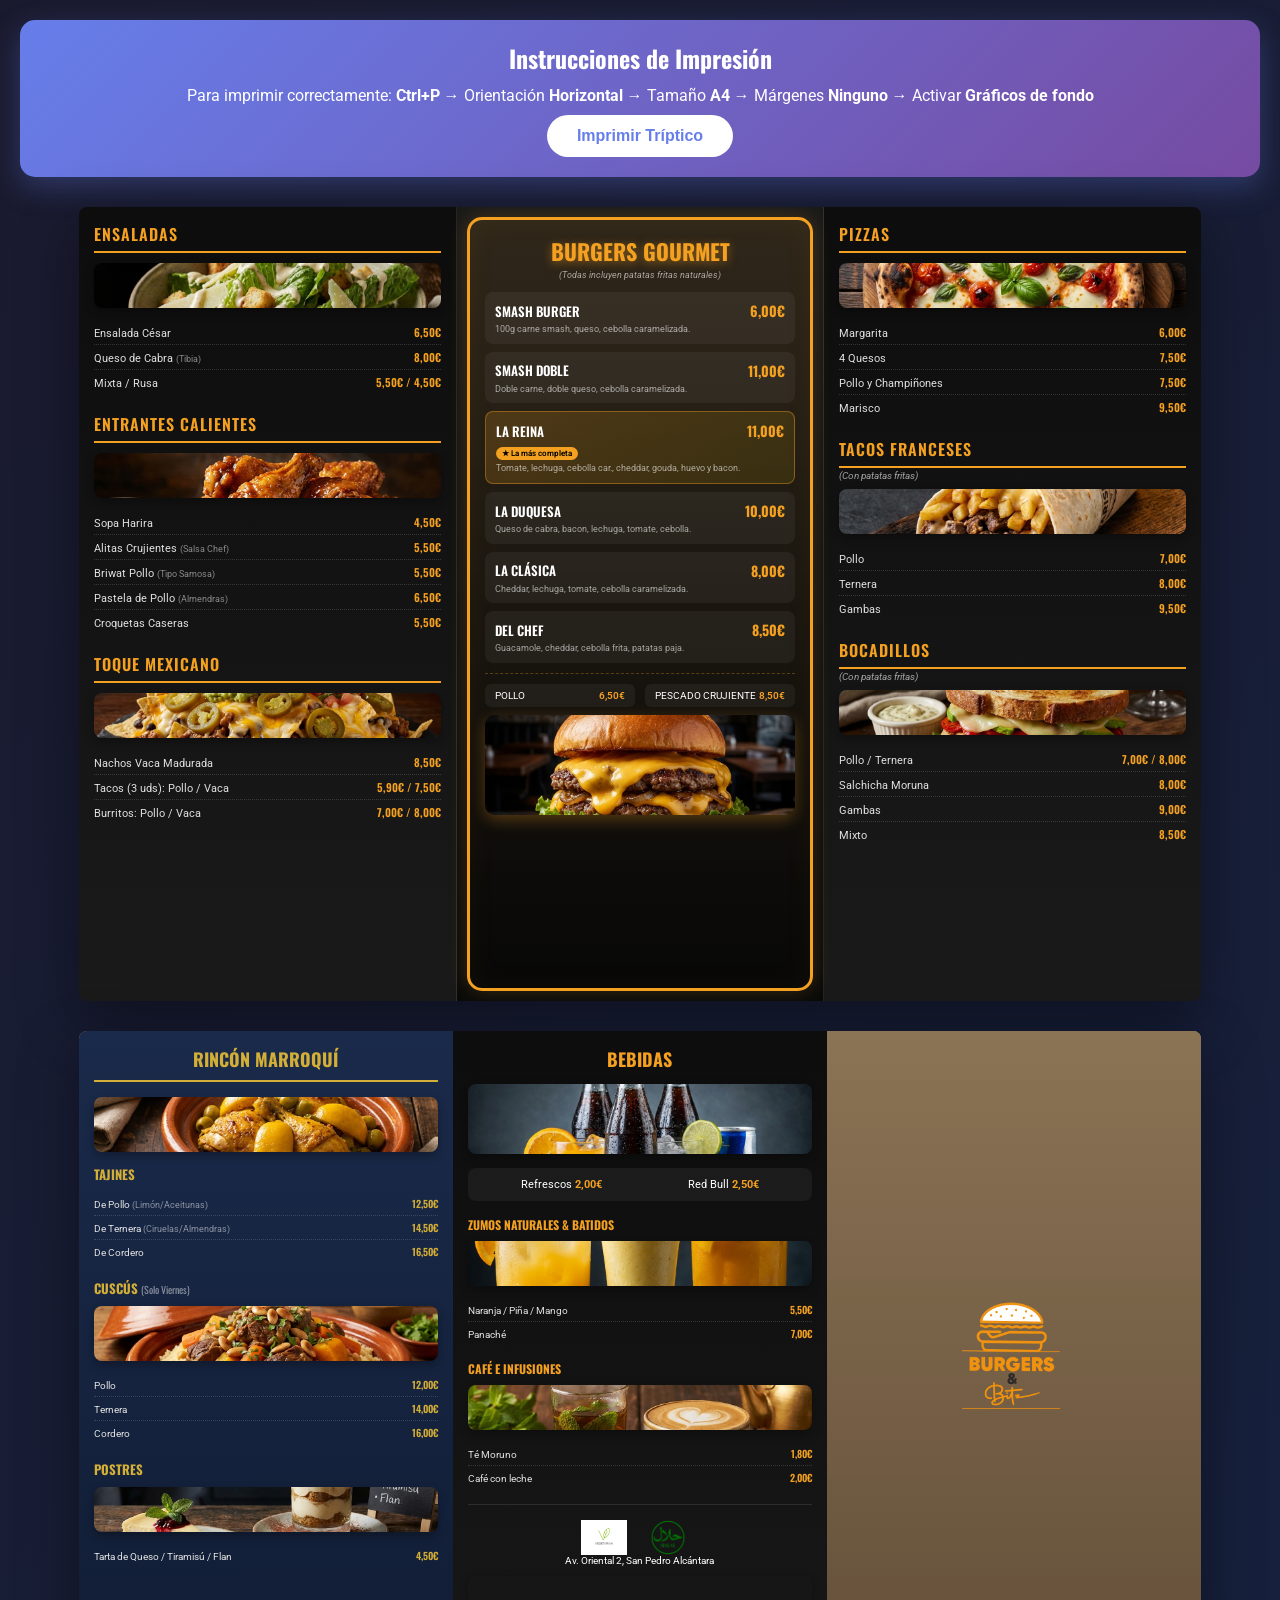
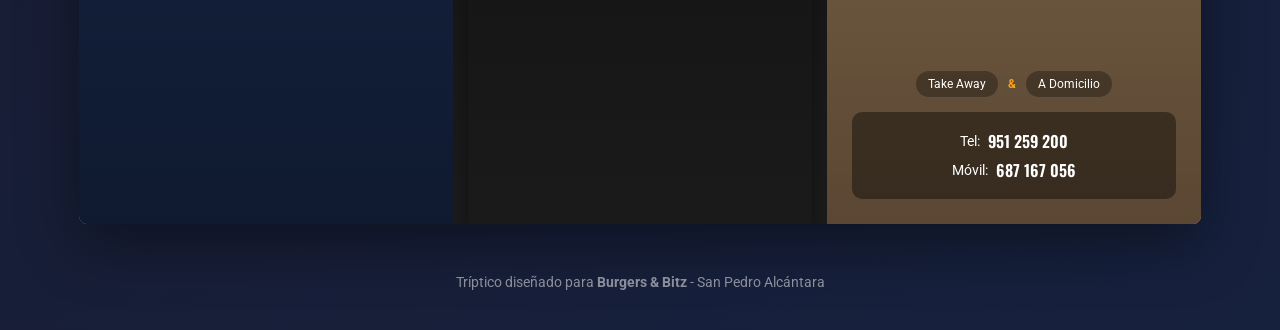
<file: index.html>
<!DOCTYPE html>
<html lang="es">

<head>
    <meta charset="UTF-8">
    <meta name="viewport" content="width=device-width, initial-scale=1.0">
    <title>Tríptico - Burgers & Bitz</title>
    <link rel="stylesheet" href="styles.css">
    <link
        href="https://fonts.googleapis.com/css2?family=Oswald:wght@400;500;600;700&family=Roboto:wght@300;400;500;700&display=swap"
        rel="stylesheet">
</head>

<body>
    <div class="print-instructions">
        <h2>Instrucciones de Impresión</h2>
        <p>Para imprimir correctamente: <strong>Ctrl+P</strong> → Orientación <strong>Horizontal</strong> → Tamaño
            <strong>A4</strong> → Márgenes <strong>Ninguno</strong> → Activar <strong>Gráficos de fondo</strong>
        </p>
        <button onclick="window.print()">Imprimir Tríptico</button>
    </div>

    <!-- ============================================ -->
    <!-- CARA A - INTERIOR (Fondo Negro) -->
    <!-- ============================================ -->
    <div class="triptico cara-a">
        <!-- Panel Izquierdo -->
        <div class="panel panel-izquierdo">
            <div class="seccion">
                <h2>ENSALADAS</h2>
                <img src="img/ensalada.png" alt="Ensaladas" class="img-seccion">
                <div class="menu-item">
                    <span class="nombre">Ensalada César</span>
                    <span class="precio">6,50€</span>
                </div>
                <div class="menu-item">
                    <span class="nombre">Queso de Cabra <small>(Tibia)</small></span>
                    <span class="precio">8,00€</span>
                </div>
                <div class="menu-item">
                    <span class="nombre">Mixta / Rusa</span>
                    <span class="precio">5,50€ / 4,50€</span>
                </div>
            </div>

            <div class="seccion">
                <h2>ENTRANTES CALIENTES</h2>
                <img src="img/entrantes.png" alt="Entrantes" class="img-seccion">
                <div class="menu-item">
                    <span class="nombre">Sopa Harira</span>
                    <span class="precio">4,50€</span>
                </div>
                <div class="menu-item">
                    <span class="nombre">Alitas Crujientes <small>(Salsa Chef)</small></span>
                    <span class="precio">5,50€</span>
                </div>
                <div class="menu-item">
                    <span class="nombre">Briwat Pollo <small>(Tipo Samosa)</small></span>
                    <span class="precio">5,50€</span>
                </div>
                <div class="menu-item">
                    <span class="nombre">Pastela de Pollo <small>(Almendras)</small></span>
                    <span class="precio">6,50€</span>
                </div>
                <div class="menu-item">
                    <span class="nombre">Croquetas Caseras</span>
                    <span class="precio">5,50€</span>
                </div>
            </div>

            <div class="seccion">
                <h2>TOQUE MEXICANO</h2>
                <img src="img/nachos.png" alt="Nachos" class="img-seccion">
                <div class="menu-item">
                    <span class="nombre">Nachos Vaca Madurada</span>
                    <span class="precio">8,50€</span>
                </div>
                <div class="menu-item">
                    <span class="nombre">Tacos (3 uds): Pollo / Vaca</span>
                    <span class="precio">5,90€ / 7,50€</span>
                </div>
                <div class="menu-item">
                    <span class="nombre">Burritos: Pollo / Vaca</span>
                    <span class="precio">7,00€ / 8,00€</span>
                </div>
            </div>
        </div>

        <!-- Panel Central - BURGERS -->
        <div class="panel panel-central">
            <div class="marco-burgers">
                <h2 class="titulo-burgers">BURGERS GOURMET</h2>
                <p class="subtitulo">(Todas incluyen patatas fritas naturales)</p>

                <div class="burger-item">
                    <div class="burger-header">
                        <span class="burger-nombre">SMASH BURGER</span>
                        <span class="burger-precio">6,00€</span>
                    </div>
                    <p class="burger-desc">100g carne smash, queso, cebolla caramelizada.</p>
                </div>

                <div class="burger-item destacada">
                    <div class="burger-header">
                        <span class="burger-nombre">SMASH DOBLE</span>
                        <span class="burger-precio">11,00€</span>
                    </div>
                    <p class="burger-desc">Doble carne, doble queso, cebolla caramelizada.</p>
                </div>

                <div class="burger-item estrella">
                    <div class="burger-header">
                        <span class="burger-nombre">LA REINA</span>
                        <span class="burger-precio">11,00€</span>
                    </div>
                    <span class="etiqueta">★ La más completa</span>
                    <p class="burger-desc">Tomate, lechuga, cebolla car., cheddar, gouda, huevo y bacon.</p>
                </div>

                <div class="burger-item">
                    <div class="burger-header">
                        <span class="burger-nombre">LA DUQUESA</span>
                        <span class="burger-precio">10,00€</span>
                    </div>
                    <p class="burger-desc">Queso de cabra, bacon, lechuga, tomate, cebolla.</p>
                </div>

                <div class="burger-item">
                    <div class="burger-header">
                        <span class="burger-nombre">LA CLÁSICA</span>
                        <span class="burger-precio">8,00€</span>
                    </div>
                    <p class="burger-desc">Cheddar, lechuga, tomate, cebolla caramelizada.</p>
                </div>

                <div class="burger-item">
                    <div class="burger-header">
                        <span class="burger-nombre">DEL CHEF</span>
                        <span class="burger-precio">8,50€</span>
                    </div>
                    <p class="burger-desc">Guacamole, cheddar, cebolla frita, patatas paja.</p>
                </div>

                <div class="burger-alternativas">
                    <div class="alt-item">
                        <span>POLLO</span>
                        <span>6,50€</span>
                    </div>
                    <div class="alt-item">
                        <span>PESCADO CRUJIENTE</span>
                        <span>8,50€</span>
                    </div>
                </div>

                <img src="img/burger.png" alt="Burger Gourmet" class="img-burger-central">
            </div>
        </div>

        <!-- Panel Derecho -->
        <div class="panel panel-derecho">
            <div class="seccion">
                <h2>PIZZAS</h2>
                <img src="img/pizza.png" alt="Pizza" class="img-seccion">
                <div class="menu-item">
                    <span class="nombre">Margarita</span>
                    <span class="precio">6,00€</span>
                </div>
                <div class="menu-item">
                    <span class="nombre">4 Quesos</span>
                    <span class="precio">7,50€</span>
                </div>
                <div class="menu-item">
                    <span class="nombre">Pollo y Champiñones</span>
                    <span class="precio">7,50€</span>
                </div>
                <div class="menu-item">
                    <span class="nombre">Marisco</span>
                    <span class="precio">9,50€</span>
                </div>
            </div>

            <div class="seccion">
                <h2>TACOS FRANCESES</h2>
                <p class="nota-seccion">(Con patatas fritas)</p>
                <img src="img/tacos.png" alt="Tacos Franceses" class="img-seccion">
                <div class="menu-item">
                    <span class="nombre">Pollo</span>
                    <span class="precio">7,00€</span>
                </div>
                <div class="menu-item">
                    <span class="nombre">Ternera</span>
                    <span class="precio">8,00€</span>
                </div>
                <div class="menu-item">
                    <span class="nombre">Gambas</span>
                    <span class="precio">9,50€</span>
                </div>
            </div>

            <div class="seccion">
                <h2>BOCADILLOS</h2>
                <p class="nota-seccion">(Con patatas fritas)</p>
                <img src="img/bocadillo.png" alt="Bocadillos" class="img-seccion">
                <div class="menu-item">
                    <span class="nombre">Pollo / Ternera</span>
                    <span class="precio">7,00€ / 8,00€</span>
                </div>
                <div class="menu-item">
                    <span class="nombre">Salchicha Moruna</span>
                    <span class="precio">8,00€</span>
                </div>
                <div class="menu-item">
                    <span class="nombre">Gambas</span>
                    <span class="precio">9,00€</span>
                </div>
                <div class="menu-item">
                    <span class="nombre">Mixto</span>
                    <span class="precio">8,50€</span>
                </div>
            </div>
        </div>
    </div>

    <!-- ============================================ -->
    <!-- CARA B - EXTERIOR (Fondo Madera/Mixto) -->
    <!-- ============================================ -->
    <div class="triptico cara-b">
        <!-- Pala de Cierre (Izquierda) - Rincón Marroquí -->
        <div class="panel panel-pala">
            <div class="contenido-marroqui">
                <h2>RINCÓN MARROQUÍ</h2>
                <img src="img/tajine.png" alt="Tajine" class="img-seccion img-marroqui">

                <div class="seccion-tajines">
                    <h3>TAJINES</h3>
                    <div class="menu-item">
                        <span class="nombre">De Pollo <small>(Limón/Aceitunas)</small></span>
                        <span class="precio">12,50€</span>
                    </div>
                    <div class="menu-item">
                        <span class="nombre">De Ternera <small>(Ciruelas/Almendras)</small></span>
                        <span class="precio">14,50€</span>
                    </div>
                    <div class="menu-item">
                        <span class="nombre">De Cordero</span>
                        <span class="precio">16,50€</span>
                    </div>
                </div>

                <div class="seccion-cuscus">
                    <h3>CUSCÚS <span class="dia">(Solo Viernes)</span></h3>
                    <img src="img/cuscus.png" alt="Cuscús" class="img-seccion img-marroqui">
                    <div class="menu-item">
                        <span class="nombre">Pollo</span>
                        <span class="precio">12,00€</span>
                    </div>
                    <div class="menu-item">
                        <span class="nombre">Ternera</span>
                        <span class="precio">14,00€</span>
                    </div>
                    <div class="menu-item">
                        <span class="nombre">Cordero</span>
                        <span class="precio">16,00€</span>
                    </div>
                </div>

                <div class="seccion-postres">
                    <h3>POSTRES</h3>
                    <img src="img/postres.png" alt="Postres" class="img-seccion">
                    <div class="menu-item">
                        <span class="nombre">Tarta de Queso / Tiramisú / Flan</span>
                        <span class="precio">4,50€</span>
                    </div>
                </div>
            </div>
        </div>

        <!-- Dorso (Centro) - Bebidas e Info -->
        <div class="panel panel-dorso">
            <div class="contenido-bebidas">
                <h2>BEBIDAS</h2>
                <img src="img/refrescos.png" alt="Refrescos" class="img-seccion img-bebidas">
                <div class="bebidas-basicas">
                    <span>Refrescos <strong>2,00€</strong></span>
                    <span>Red Bull <strong>2,50€</strong></span>
                </div>

                <div class="seccion-zumos">
                    <h3>ZUMOS NATURALES & BATIDOS</h3>
                    <img src="img/zumos.png" alt="Zumos" class="img-seccion">
                    <div class="menu-item">
                        <span class="nombre">Naranja / Piña / Mango</span>
                        <span class="precio">5,50€</span>
                    </div>
                    <div class="menu-item">
                        <span class="nombre">Panaché</span>
                        <span class="precio">7,00€</span>
                    </div>
                </div>

                <div class="seccion-cafe">
                    <h3>CAFÉ E INFUSIONES</h3>
                    <img src="img/cafe.png" alt="Café" class="img-seccion">
                    <div class="menu-item">
                        <span class="nombre">Té Moruno</span>
                        <span class="precio">1,80€</span>
                    </div>
                    <div class="menu-item">
                        <span class="nombre">Café con leche</span>
                        <span class="precio">2,00€</span>
                    </div>
                </div>

                <div class="info-contacto">
                    <!-- Badges arriba -->
                    <div class="badges">
                        <img src="img/Vegetarian icon.jpg" alt="Vegetariano" class="badge-img">
                        <img src="img/HALAL-Logo-500x281.webp" alt="Halal" class="badge-img">
                    </div>

                    <p class="direccion">Av. Oriental 2, San Pedro Alcántara</p>

                    <!-- Mapa de Google Maps más grande -->
                    <div class="mapa-container mapa-grande">
                        <iframe
                            src="https://www.google.com/maps/embed?pb=!1m18!1m12!1m3!1d3202.2!2d-4.99!3d36.49!2m3!1f0!2f0!3f0!3m2!1i1024!2i768!4f13.1!3m3!1m2!1s0x0%3A0x0!2zMzbCsDI5JzI0LjAiTiA0wrA1OSczNi4wIlc!5e0!3m2!1ses!2ses!4v1234567890!5m2!1ses!2ses&q=Avenida+Oriental+2,+San+Pedro+Alcántara"
                            class="mapa-iframe" allowfullscreen="" loading="lazy"
                            referrerpolicy="no-referrer-when-downgrade">
                        </iframe>
                    </div>

                    <div class="redes">
                        <span class="instagram">@burgers_bitz</span>
                        <span class="facebook">/BurgersBitz</span>
                    </div>
                </div>
            </div>
        </div>

        <!-- Portada (Derecha) -->
        <div class="panel panel-portada">
            <div class="contenido-portada">
                <div class="logo-container">
                    <img src="img/Logo_Final.png" alt="Burgers & Bitz Logo" class="logo-img">
                </div>

                <div class="servicios">
                    <span class="servicio">Take Away</span>
                    <span class="separador">&</span>
                    <span class="servicio">A Domicilio</span>
                </div>

                <div class="telefonos">
                    <div class="telefono">
                        <span class="icono">Tel:</span>
                        <span class="numero">951 259 200</span>
                    </div>
                    <div class="telefono">
                        <span class="icono">Móvil:</span>
                        <span class="numero">687 167 056</span>
                    </div>
                </div>
            </div>
        </div>
    </div>

    <div class="footer-screen">
        <p>Tríptico diseñado para <strong>Burgers & Bitz</strong> - San Pedro Alcántara</p>
    </div>
</body>

</html>
</file>
<file: styles.css>
/* ============================================
   ESTILOS GENERALES
   ============================================ */
* {
    margin: 0;
    padding: 0;
    box-sizing: border-box;
}

body {
    font-family: 'Roboto', sans-serif;
    background: linear-gradient(135deg, #1a1a2e 0%, #16213e 100%);
    min-height: 100vh;
    padding: 20px;
}

/* ============================================
   INSTRUCCIONES DE IMPRESIÓN (Solo pantalla)
   ============================================ */
.print-instructions {
    background: linear-gradient(135deg, #667eea 0%, #764ba2 100%);
    color: white;
    padding: 20px 30px;
    border-radius: 15px;
    margin-bottom: 30px;
    text-align: center;
    box-shadow: 0 10px 30px rgba(102, 126, 234, 0.3);
}

.print-instructions h2 {
    margin-bottom: 10px;
    font-family: 'Oswald', sans-serif;
}

.print-instructions button {
    background: white;
    color: #667eea;
    border: none;
    padding: 12px 30px;
    border-radius: 25px;
    font-size: 16px;
    font-weight: 600;
    cursor: pointer;
    margin-top: 10px;
    transition: all 0.3s ease;
}

.print-instructions button:hover {
    transform: scale(1.05);
    box-shadow: 0 5px 20px rgba(0, 0, 0, 0.2);
}

.footer-screen {
    text-align: center;
    color: rgba(255, 255, 255, 0.5);
    padding: 20px;
    font-size: 14px;
}

/* ============================================
   ESTRUCTURA DEL TRÍPTICO
   ============================================ */
.triptico {
    display: flex;
    width: 297mm;
    height: 210mm;
    margin: 0 auto 30px;
    box-shadow: 0 20px 60px rgba(0, 0, 0, 0.4);
    border-radius: 8px;
    overflow: hidden;
}

.panel {
    flex: 1;
    padding: 15px;
    display: flex;
    flex-direction: column;
}

/* ============================================
   CARA A - INTERIOR (Fondo Negro)
   ============================================ */
.cara-a {
    background: linear-gradient(180deg, #0d0d0d 0%, #1a1a1a 100%);
}

.cara-a .panel {
    color: #fff;
    border-right: 1px solid rgba(255, 255, 255, 0.1);
}

.cara-a .panel:last-child {
    border-right: none;
}

/* Secciones del menú */
.seccion {
    margin-bottom: 18px;
}

.seccion h2 {
    font-family: 'Oswald', sans-serif;
    font-size: 16px;
    font-weight: 600;
    color: #f4a020;
    margin-bottom: 10px;
    padding-bottom: 5px;
    border-bottom: 2px solid #f4a020;
    text-transform: uppercase;
    letter-spacing: 1px;
}

.nota-seccion {
    font-size: 10px;
    color: rgba(255, 255, 255, 0.6);
    margin-top: -8px;
    margin-bottom: 8px;
    font-style: italic;
}

/* Items del menú */
.menu-item {
    display: flex;
    justify-content: space-between;
    align-items: baseline;
    padding: 4px 0;
    font-size: 11px;
    border-bottom: 1px dotted rgba(255, 255, 255, 0.15);
}

.menu-item:last-child {
    border-bottom: none;
}

.menu-item .nombre {
    flex: 1;
    color: #e0e0e0;
}

.menu-item .nombre small {
    color: rgba(255, 255, 255, 0.5);
    font-size: 9px;
}

.menu-item .precio {
    color: #f4a020;
    font-weight: 600;
    font-family: 'Oswald', sans-serif;
    margin-left: 10px;
    white-space: nowrap;
}

/* ============================================
   PANEL CENTRAL - BURGERS (Con marco)
   ============================================ */
.panel-central {
    background: linear-gradient(180deg, #1a1a1a 0%, #0a0a0a 100%);
    padding: 10px !important;
}

.marco-burgers {
    border: 3px solid #f4a020;
    border-radius: 15px;
    padding: 15px;
    height: 100%;
    background: linear-gradient(180deg, rgba(244, 160, 32, 0.1) 0%, rgba(0, 0, 0, 0.3) 100%);
    box-shadow:
        0 0 20px rgba(244, 160, 32, 0.2),
        inset 0 0 30px rgba(244, 160, 32, 0.05);
}

.titulo-burgers {
    font-family: 'Oswald', sans-serif;
    font-size: 22px;
    font-weight: 700;
    color: #f4a020;
    text-align: center;
    margin-bottom: 3px;
    text-shadow: 0 2px 10px rgba(244, 160, 32, 0.5);
}

.subtitulo {
    text-align: center;
    font-size: 9px;
    color: rgba(255, 255, 255, 0.6);
    margin-bottom: 12px;
    font-style: italic;
}

/* Burger items */
.burger-item {
    background: rgba(255, 255, 255, 0.05);
    border-radius: 8px;
    padding: 8px 10px;
    margin-bottom: 8px;
    transition: all 0.3s ease;
}

.burger-item:hover {
    background: rgba(244, 160, 32, 0.15);
}

.burger-item.estrella {
    background: linear-gradient(135deg, rgba(244, 160, 32, 0.2) 0%, rgba(255, 215, 0, 0.1) 100%);
    border: 1px solid rgba(244, 160, 32, 0.4);
}

.burger-header {
    display: flex;
    justify-content: space-between;
    align-items: center;
}

.burger-nombre {
    font-family: 'Oswald', sans-serif;
    font-size: 13px;
    font-weight: 600;
    color: #fff;
}

.burger-precio {
    font-family: 'Oswald', sans-serif;
    font-size: 14px;
    font-weight: 700;
    color: #f4a020;
}

.etiqueta {
    display: inline-block;
    background: #f4a020;
    color: #000;
    font-size: 8px;
    padding: 2px 6px;
    border-radius: 10px;
    font-weight: 600;
    margin-top: 2px;
}

.burger-desc {
    font-size: 9px;
    color: rgba(255, 255, 255, 0.6);
    margin-top: 3px;
    line-height: 1.3;
}

/* Alternativas (Pollo/Pescado) */
.burger-alternativas {
    display: flex;
    gap: 10px;
    margin-top: 10px;
    padding-top: 10px;
    border-top: 1px dashed rgba(244, 160, 32, 0.3);
}

.alt-item {
    flex: 1;
    display: flex;
    justify-content: space-between;
    background: rgba(255, 255, 255, 0.05);
    padding: 6px 10px;
    border-radius: 6px;
    font-size: 10px;
    color: #fff;
}

.alt-item span:last-child {
    color: #f4a020;
    font-weight: 600;
}

/* ============================================
   CARA B - EXTERIOR (Fondo Madera/Mixto)
   ============================================ */
.cara-b {
    background: url('data:image/svg+xml,<svg xmlns="http://www.w3.org/2000/svg" viewBox="0 0 100 100"><defs><linearGradient id="wood" x1="0%" y1="0%" x2="100%" y2="100%"><stop offset="0%" style="stop-color:%238B7355"/><stop offset="50%" style="stop-color:%23A0826D"/><stop offset="100%" style="stop-color:%23725B45"/></linearGradient></defs><rect fill="url(%23wood)" width="100" height="100"/></svg>');
    background-size: cover;
}

/* Pala de cierre - Rincón Marroquí */
.panel-pala {
    background: linear-gradient(180deg, #1a2a4a 0%, #0f1a30 100%);
    color: #fff;
}

.contenido-marroqui h2 {
    font-family: 'Oswald', sans-serif;
    font-size: 18px;
    color: #d4af37;
    text-align: center;
    margin-bottom: 15px;
    padding-bottom: 8px;
    border-bottom: 2px solid #d4af37;
}

.seccion-tajines,
.seccion-cuscus,
.seccion-postres {
    margin-bottom: 15px;
}

.contenido-marroqui h3 {
    font-family: 'Oswald', sans-serif;
    font-size: 13px;
    color: #d4af37;
    margin-bottom: 8px;
}

.contenido-marroqui h3 .dia {
    font-size: 10px;
    color: rgba(255, 255, 255, 0.5);
    font-weight: normal;
}

.panel-pala .menu-item {
    font-size: 10px;
}

.panel-pala .menu-item .precio {
    color: #d4af37;
}

/* Dorso - Bebidas */
.panel-dorso {
    background: linear-gradient(180deg, #0d0d0d 0%, #1a1a1a 100%);
    color: #fff;
}

.contenido-bebidas h2 {
    font-family: 'Oswald', sans-serif;
    font-size: 18px;
    color: #f4a020;
    text-align: center;
    margin-bottom: 12px;
}

.bebidas-basicas {
    display: flex;
    justify-content: space-around;
    background: rgba(255, 255, 255, 0.05);
    padding: 10px;
    border-radius: 8px;
    margin-bottom: 15px;
    font-size: 11px;
}

.bebidas-basicas strong {
    color: #f4a020;
}

.seccion-zumos,
.seccion-cafe {
    margin-bottom: 15px;
}

.contenido-bebidas h3 {
    font-family: 'Oswald', sans-serif;
    font-size: 12px;
    color: #f4a020;
    margin-bottom: 8px;
}

.panel-dorso .menu-item {
    font-size: 10px;
}

.panel-dorso .menu-item .precio {
    color: #f4a020;
}

/* Info contacto */
.info-contacto {
    margin-top: auto;
    text-align: center;
    padding-top: 15px;
    border-top: 1px solid rgba(255, 255, 255, 0.1);
}

.direccion {
    font-size: 10px;
    color: #fff;
    margin-bottom: 10px;
}

.mapa-container {
    width: 100%;
    height: 80px;
    margin: 10px 0;
    border-radius: 8px;
    overflow: hidden;
    box-shadow: 0 4px 10px rgba(0, 0, 0, 0.3);
}

.mapa-grande {
    height: 250px;
    flex: 1;
}

.mapa-iframe {
    width: 100%;
    height: 100%;
    border: none;
}

.redes {
    display: flex;
    justify-content: center;
    gap: 15px;
    margin-bottom: 10px;
    font-size: 10px;
}

.badges {
    display: flex;
    justify-content: center;
    gap: 10px;
    flex-wrap: wrap;
}

.badge {
    background: rgba(255, 255, 255, 0.1);
    padding: 4px 10px;
    border-radius: 15px;
    font-size: 9px;
}

.badge-img {
    height: 35px;
    width: auto;
    object-fit: contain;
}

.badge.vegetariano {
    background: rgba(76, 175, 80, 0.3);
    color: #81c784;
}

.badge.halal {
    background: rgba(244, 160, 32, 0.3);
    color: #f4a020;
}

/* Portada */
.panel-portada {
    background:
        linear-gradient(180deg, rgba(139, 115, 85, 0.95) 0%, rgba(90, 70, 50, 0.98) 100%),
        url('data:image/svg+xml,<svg xmlns="http://www.w3.org/2000/svg" viewBox="0 0 100 100"><rect fill="%238B7355" width="100" height="100"/></svg>');
    color: #fff;
    text-align: center;
}

.contenido-portada {
    display: flex;
    flex-direction: column;
    height: 100%;
    justify-content: space-between;
    padding: 10px 0;
}

.logo-container {
    flex: 1;
    display: flex;
    align-items: center;
    justify-content: center;
}

.logo {
    text-align: center;
}

.logo-icon {
    font-size: 50px;
    display: block;
    margin-bottom: 10px;
    filter: drop-shadow(0 5px 15px rgba(0, 0, 0, 0.3));
}

.logo h1 {
    font-family: 'Oswald', sans-serif;
    font-size: 36px;
    font-weight: 700;
    line-height: 1;
    text-shadow: 0 3px 10px rgba(0, 0, 0, 0.5);
}

.logo h1 span {
    font-size: 24px;
    color: #f4a020;
}

.servicios {
    display: flex;
    justify-content: center;
    align-items: center;
    gap: 10px;
    font-size: 12px;
    margin: 15px 0;
}

.servicio {
    background: rgba(0, 0, 0, 0.3);
    padding: 6px 12px;
    border-radius: 20px;
}

.separador {
    color: #f4a020;
    font-weight: bold;
}

.telefonos {
    background: rgba(0, 0, 0, 0.4);
    padding: 12px;
    border-radius: 10px;
    margin: 0 10px;
}

.telefono {
    display: flex;
    justify-content: center;
    align-items: center;
    gap: 8px;
    margin: 5px 0;
    font-size: 14px;
}

.telefono .numero {
    font-family: 'Oswald', sans-serif;
    font-weight: 600;
    font-size: 16px;
}

/* Imagen burger animada */
.imagen-burger {
    margin-top: 15px;
    position: relative;
    height: 60px;
}

.burger-visual {
    width: 80px;
    height: 50px;
    margin: 0 auto;
    background: linear-gradient(180deg, #8B4513 0%, #A0522D 20%, #FFD700 40%, #8B4513 60%, #228B22 80%, #8B4513 100%);
    border-radius: 30px 30px 10px 10px;
    position: relative;
    box-shadow: 0 10px 20px rgba(0, 0, 0, 0.4);
}

.cheese-drip {
    position: absolute;
    width: 12px;
    height: 25px;
    background: linear-gradient(180deg, #FFD700, #FFA500);
    border-radius: 0 0 6px 6px;
    top: 18px;
    animation: drip 2s ease-in-out infinite;
}

.cheese-drip:nth-child(1) {
    left: 15px;
    animation-delay: 0s;
}

.cheese-drip:nth-child(2) {
    left: 35px;
    animation-delay: 0.5s;
}

.cheese-drip:nth-child(3) {
    left: 55px;
    animation-delay: 1s;
}

@keyframes drip {

    0%,
    100% {
        height: 20px;
    }

    50% {
        height: 30px;
    }
}

/* ============================================
   ESTILOS PARA IMÁGENES
   ============================================ */
.img-seccion {
    width: 100%;
    height: 45px;
    object-fit: cover;
    border-radius: 8px;
    margin-bottom: 8px;
    box-shadow: 0 4px 10px rgba(0, 0, 0, 0.3);
}

.img-marroqui {
    height: 55px;
}

.img-bebidas {
    height: 70px;
    margin-bottom: 10px;
}

.img-burger-central {
    width: 100%;
    height: 100px;
    object-fit: cover;
    border-radius: 10px;
    margin-top: 8px;
    box-shadow: 0 5px 15px rgba(244, 160, 32, 0.3);
}

.img-portada {
    width: 100%;
    max-width: 140px;
    height: auto;
    border-radius: 15px;
    box-shadow: 0 10px 30px rgba(0, 0, 0, 0.5);
    margin: 0 auto;
    display: block;
}

.logo-img {
    width: 100%;
    max-width: 160px;
    height: auto;
    margin: 0 auto;
    display: block;
}

.imagen-burger {
    margin-top: auto;
    padding: 10px;
}

/* ============================================
   ESTILOS DE IMPRESIÓN
   ============================================ */
@media print {
    * {
        -webkit-print-color-adjust: exact !important;
        print-color-adjust: exact !important;
        color-adjust: exact !important;
    }

    body {
        background: none;
        padding: 0;
        margin: 0;
    }

    .print-instructions,
    .footer-screen {
        display: none !important;
    }

    .triptico {
        box-shadow: none;
        border-radius: 0;
        page-break-after: always;
        margin: 0;
        width: 100%;
        height: 100vh;
    }

    .triptico:last-child {
        page-break-after: auto;
    }

    @page {
        size: A4 landscape;
        margin: 0;
    }
}

/* ============================================
   RESPONSIVE (para visualizar en pantalla)
   ============================================ */
@media screen and (max-width: 1200px) {
    .triptico {
        width: 100%;
        height: auto;
        flex-direction: column;
    }

    .panel {
        min-height: 400px;
    }
}
</file>
